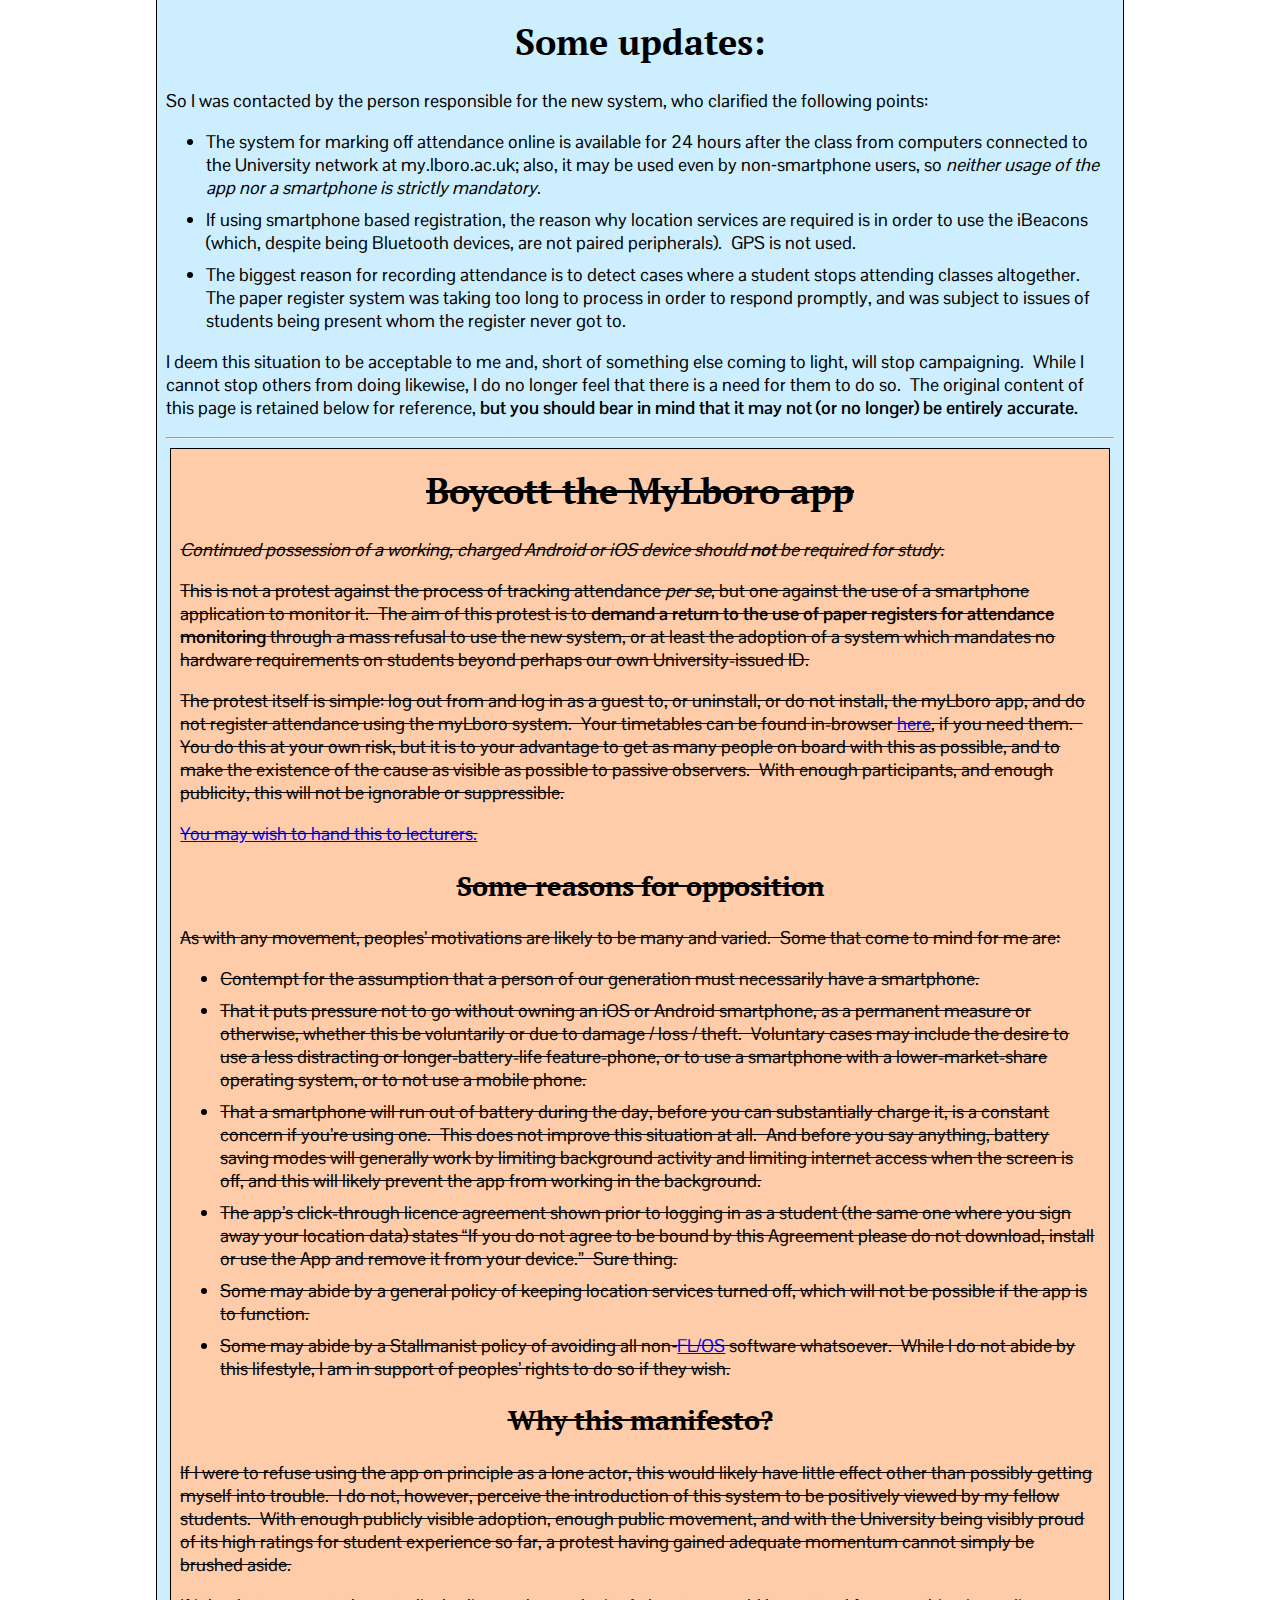
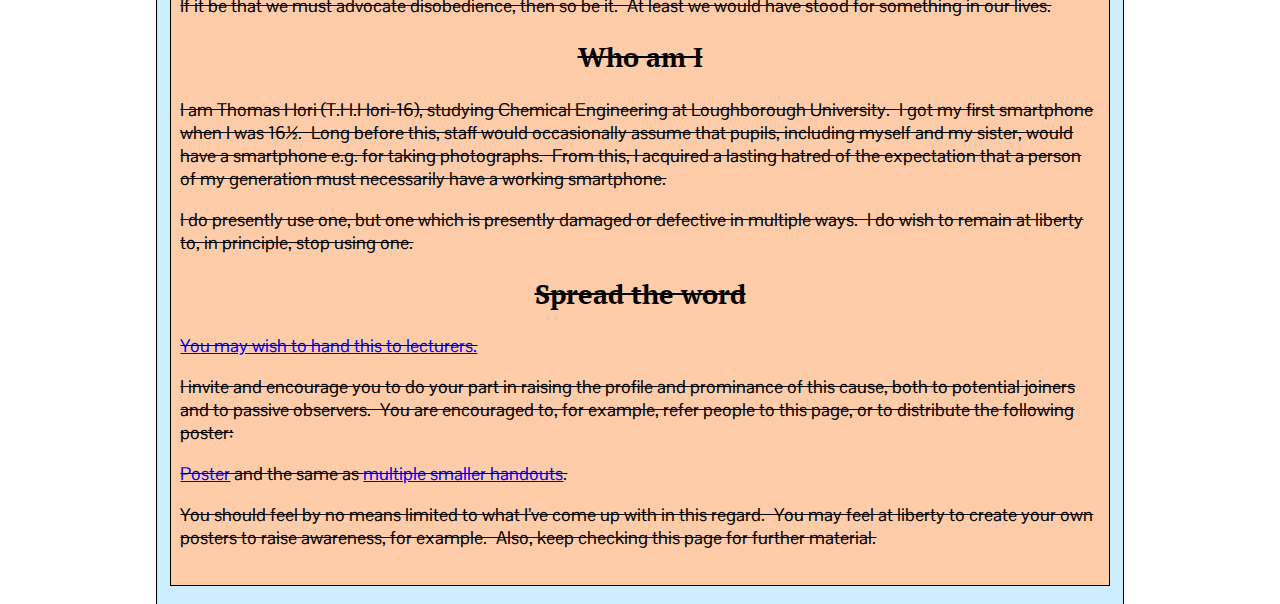
<file: index.html>
<!DOCTYPE html><html lang="en" xmlns="http://www.w3.org/1999/xhtml"><head><meta charset="UTF-8"/><meta content="width=320,initial-scale=1" name="viewport"/><meta content="noindex, nofollow" name="robots"/><title>[UPDATED] - Boycott MyLboro</title><!-- Global site tag (gtag.js) - Google Analytics -->
<script async src="https://www.googletagmanager.com/gtag/js?id=UA-114124215-1"></script>
<script>
  window.dataLayer = window.dataLayer || [];
  function gtag(){dataLayer.push(arguments);}
  gtag('js', new Date());

  gtag('config', 'UA-114124215-1');
</script><meta content="IE=Edge" http-equiv="X-UA-Compatible"/><link href="css/site.css" rel="stylesheet" type="text/css"/></head><body><div id="column-content"><h1>Some updates: </h1><p>So I was contacted by the person responsible for the new system, who clarified the following points: </p><ul><li>The system for marking off attendance online is available for 24 hours after the class from computers connected to the University network at my.lboro.ac.uk; also, it may be used even by non&hyphen;smartphone users, so <em>neither usage of the app nor a smartphone is strictly mandatory</em>. </li><li>If using smartphone based registration, the reason why location services are required is in order to use the iBeacons (which, despite being Bluetooth devices, are not paired peripherals).&ensp;GPS is not used. </li><li>The biggest reason for recording attendance is to detect cases where a student stops attending classes altogether.&ensp;The paper register system was taking too long to process in order to respond promptly, and was subject to issues of students being present whom the register never got to. </li></ul><p>I deem this situation to be acceptable to me and, short of something else coming to light, will stop campaigning.&ensp;While I cannot stop others from doing likewise, I do no longer feel that there is a need for them to do so.&ensp;The original content of this page is retained below for reference, <b>but you should bear in mind that it may not (or no longer) be entirely accurate.</b> </p><hr/><div class="obsolete"><h1>Boycott the MyLboro app </h1><p><em>Continued possession of a working, charged Android or iOS device should <strong>not</strong> be required for study.</em> </p><p>This is not a protest against the process of tracking attendance <i>per se</i>, but one against the use of a smartphone application to monitor it.&ensp;The aim of this protest is to <strong>demand a return to the use of paper registers for attendance monitoring</strong> through a mass refusal to use the new system, or at least the adoption of a system which mandates no hardware requirements on students beyond perhaps our own University-issued ID. </p><p>The protest itself is simple: log out from and log in as a guest to, or uninstall, or do not install, the myLboro app, and do not register attendance using the myLboro system.&ensp;Your timetables can be found in-browser <a href="https://lucas.lboro.ac.uk/its_apx/f?p=250:LOGIN:8179437730091">here</a>, if you need them.&ensp;You do this at your own risk, but it is to your advantage to get as many people on board with this as possible, and to make the existence of the cause as visible as possible to passive observers.&ensp;With enough participants, and enough publicity, this will not be ignorable or suppressible. </p><p><a href="/posters/handins.pdf">You may wish to hand this to lecturers.</a> </p><h2>Some reasons for opposition </h2><p>As with any movement, peoples&rsquo; motivations are likely to be many and varied.&ensp;Some that come to mind for me are: </p><ul><li>Contempt for the assumption that a person of our generation must necessarily have a smartphone. </li><li>That it puts pressure not to go without owning an iOS or Android smartphone, as a permanent measure or otherwise, whether this be voluntarily or due to damage / loss / theft.&ensp;Voluntary cases may include the desire to use a less distracting or longer-battery-life feature-phone, or to use a smartphone with a lower-market-share operating system, or to not use a mobile phone. </li><li>That a smartphone will run out of battery during the day, before you can substantially charge it, is a constant concern if you&rsquo;re using one.&ensp;This does not improve this situation at all.&ensp;And before you say anything, battery saving modes will generally work by limiting background activity and limiting internet access when the screen is off, and this will likely prevent the app from working in the background. </li><li>The app&rsquo;s click-through licence agreement shown prior to logging in as a student (the same one where you sign away your location data) states &ldquo;If you do not agree to be bound by this Agreement please do not download, install or use the App and remove it from your device.&rdquo;&ensp;Sure thing. </li><li>Some may abide by a general policy of keeping location services turned off, which will not be possible if the app is to function. </li><li>Some may abide by a Stallmanist policy of avoiding all non&hyphen;<a href="https://en.wikipedia.org/wiki/Free_software_movement">FL/OS</a> software whatsoever.&ensp;While I do not abide by this lifestyle, I am in support of peoples&rsquo; rights to do so if they wish. </li></ul><h2>Why this manifesto? </h2><p>If I were to refuse using the app on principle as a lone actor, this would likely have little effect other than possibly getting myself into trouble.&ensp;I do not, however, perceive the introduction of this system to be positively viewed by my fellow students.&ensp;With enough publicly visible adoption, enough public movement, and with the University being visibly proud of its high ratings for student experience so far, a protest having gained adequate momentum cannot simply be brushed aside. </p><p>If it be that we must advocate disobedience, then so be it.&ensp;At least we would have stood for something in our lives. </p><h2>Who am I </h2><p>I am Thomas Hori (T.H.Hori-16), studying Chemical Engineering at Loughborough University.&ensp;I got my first smartphone when I was 16&frac12;.&ensp;Long before this, staff would occasionally assume that pupils, including myself and my sister, would have a smartphone e.g. for taking photographs.&ensp;From this, I acquired a lasting hatred of the expectation that a person of my generation must necessarily have a working smartphone. </p><p>I do presently use one, but one which is presently damaged or defective in multiple ways.&ensp;I do wish to remain at liberty to, in principle, stop using one. </p><h2>Spread the word </h2><p><a href="/posters/handins.pdf">You may wish to hand this to lecturers.</a> </p><p>I invite and encourage you to do your part in raising the profile and prominance of this cause, both to potential joiners and to passive observers.&ensp;You are encouraged to, for example, refer people to this page, or to distribute the following poster: </p><p><a href="/posters/bmlb003.pdf">Poster</a> and the same as <a href="/posters/bmlb003_flyer.pdf">multiple smaller handouts</a>. </p><p>You should feel by no means limited to what I&rsquo;ve come up with in this regard.&ensp;You may feel at liberty to create your own posters to raise awareness, for example.&ensp;Also, keep checking this page for further material. </p></div></div></body></html>
</file>
<file: css/site.css>
@import url('https://fonts.googleapis.com/css?family=PT+Serif:400,400i,700,700i');
@import url('https://fonts.googleapis.com/css?family=Pontano+Sans');

body {
    font-family: "Pontano Sans", sans-serif;
    font-size: large;
}

h1, h2, h3, h4, h5, h6, th {
    font-family: "PT Serif", serif;
    text-align: center;
}

h1 {
    margin-top: 0;
}

body {
    margin-top: 0;
    margin-bottom: 0;
}

#column-content {
    margin-left: 0.5ex;
    margin-right: 0.5ex;
    border-left: 1px solid black;
    border-right: 1px solid black;
    background: #CCEEFF;
    color: black;
    padding: 1em 1ex;
}

@media screen and (min-width: 600px) {
    #column-content {
        margin-left: auto;
        margin-right: auto;
        width: 75%;
    }
}

#column-content li {
    margin-bottom: 1ex;
}

a img {
    border: 0;
}

sup {
    font-size: x-small;
}

sup a {
    text-decoration: none;
}

div.obsolete {
    margin-left: 0.5ex;
    margin-right: 0.5ex;
    border: 1px solid black;
    background: #FFCCAA;
    color: black;
    padding: 1em 1ex;
    text-decoration: line-through;
}
</file>
